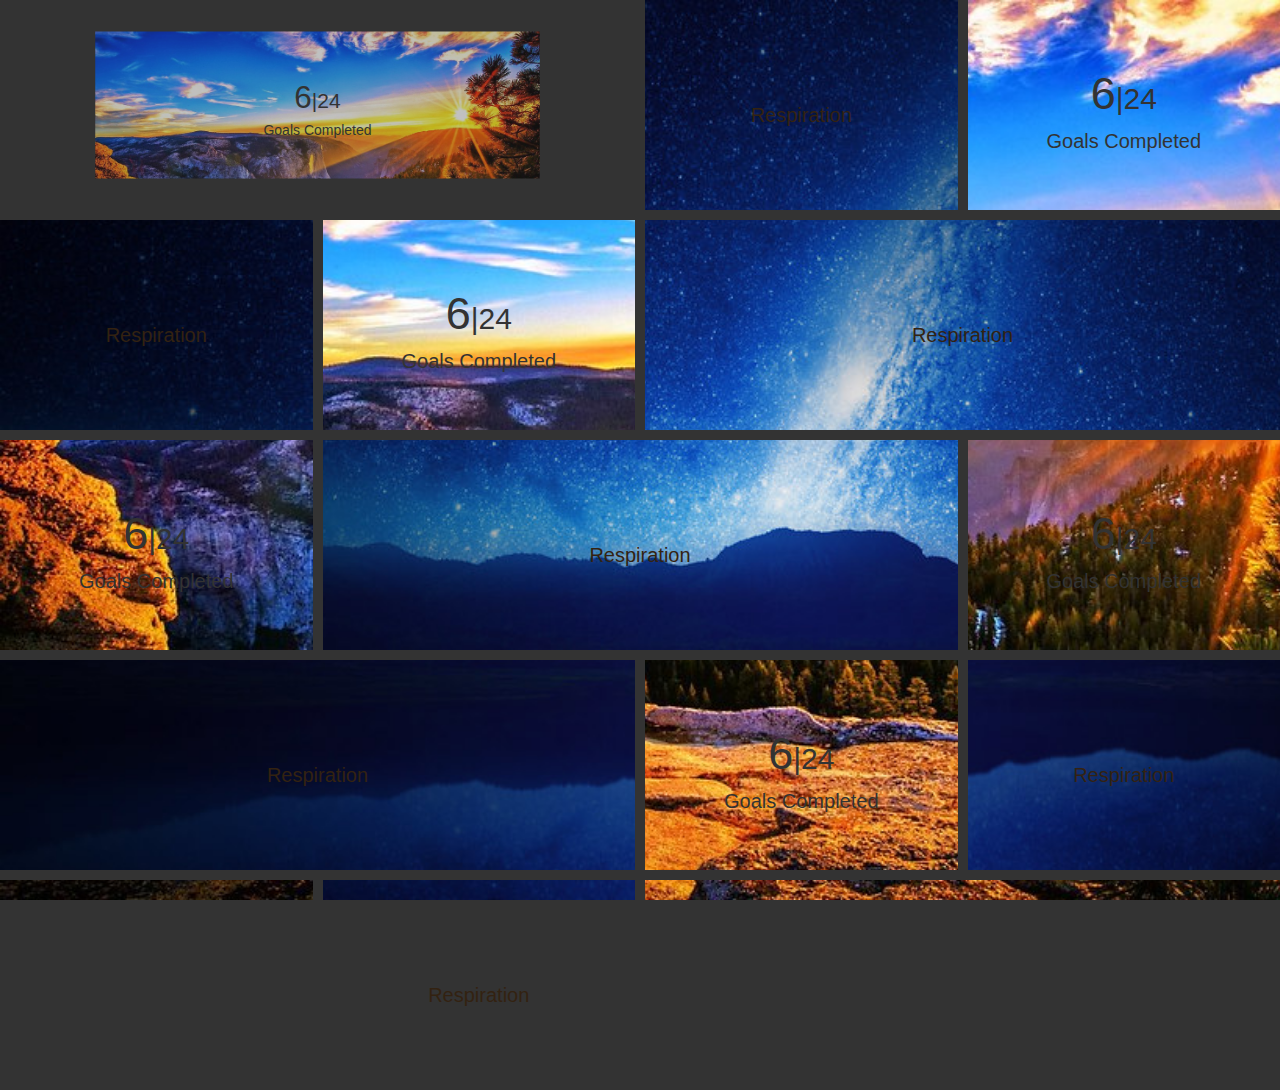
<file: index.html>
<!DOCTYPE html>
<html>
    <head>
    <meta charset="UTF-8">
    <meta name="viewport" content="width=device-width, initial-scale=1.0">
    <link rel="stylesheet" href="https://cdnjs.cloudflare.com/ajax/libs/font-awesome/5.13.0/css/all.min.css" integrity="sha256-h20CPZ0QyXlBuAw7A+KluUYx/3pK+c7lYEpqLTlxjYQ=" crossorigin="anonymous" />
    <link rel="stylesheet" href="style.css">
        <title>我的網站</title>
    </head>
    <body>
        <div class="container">
            <div class="bg1">
                <h2>6<span>|24</span></h2>
                <p>Goals Completed</p>
            </div>
            <div class="bg2">
                <h2><i class="fas fa-battery-three-quarters"></i></h2>
                <p>Respiration</p>
            </div> 
            <div class="bg1">
                <h2>6<span>|24</span></h2>
                <p>Goals Completed</p>
            </div>
            <div class="bg2">
                <h2><i class="fas fa-battery-three-quarters"></i></h2>
                <p>Respiration</p>
            </div> 
    
            <div class="bg1">
                <h2>6<span>|24</span></h2>
                <p>Goals Completed</p>
            </div>
            <div class="bg2">
                <h2><i class="fas fa-battery-three-quarters"></i></h2>
                <p>Respiration</p>
            </div> 
            <div class="bg1">
                <h2>6<span>|24</span></h2>
                <p>Goals Completed</p>
            </div>
            <div class="bg2">
                <h2><i class="fas fa-battery-three-quarters"></i></h2>
                <p>Respiration</p>
            </div> 
            <div class="bg1">
                <h2>6<span>|24</span></h2>
                <p>Goals Completed</p>
            </div>
            <div class="bg2">
                <h2><i class="fas fa-battery-three-quarters"></i></h2>
                <p>Respiration</p>
            </div> 
            <div class="bg1">
                <h2>6<span>|24</span></h2>
                <p>Goals Completed</p>
            </div>
            <div class="bg2">
                <h2><i class="fas fa-battery-three-quarters"></i></h2>
                <p>Respiration</p>
            </div> 
            <div class="bg1">
                <h2>6<span>|24</span></h2>
                <p>Goals Completed</p>
            </div>
            <div class="bg2">
                <h2><i class="fas fa-battery-three-quarters"></i></h2>
                <p>Respiration</p>
            </div> 
            <div class="bg1">
                <h2>6<span>|24</span></h2>
                <p>Goals Completed</p>
            </div>
        </div>
    </body>
</html>
</file>
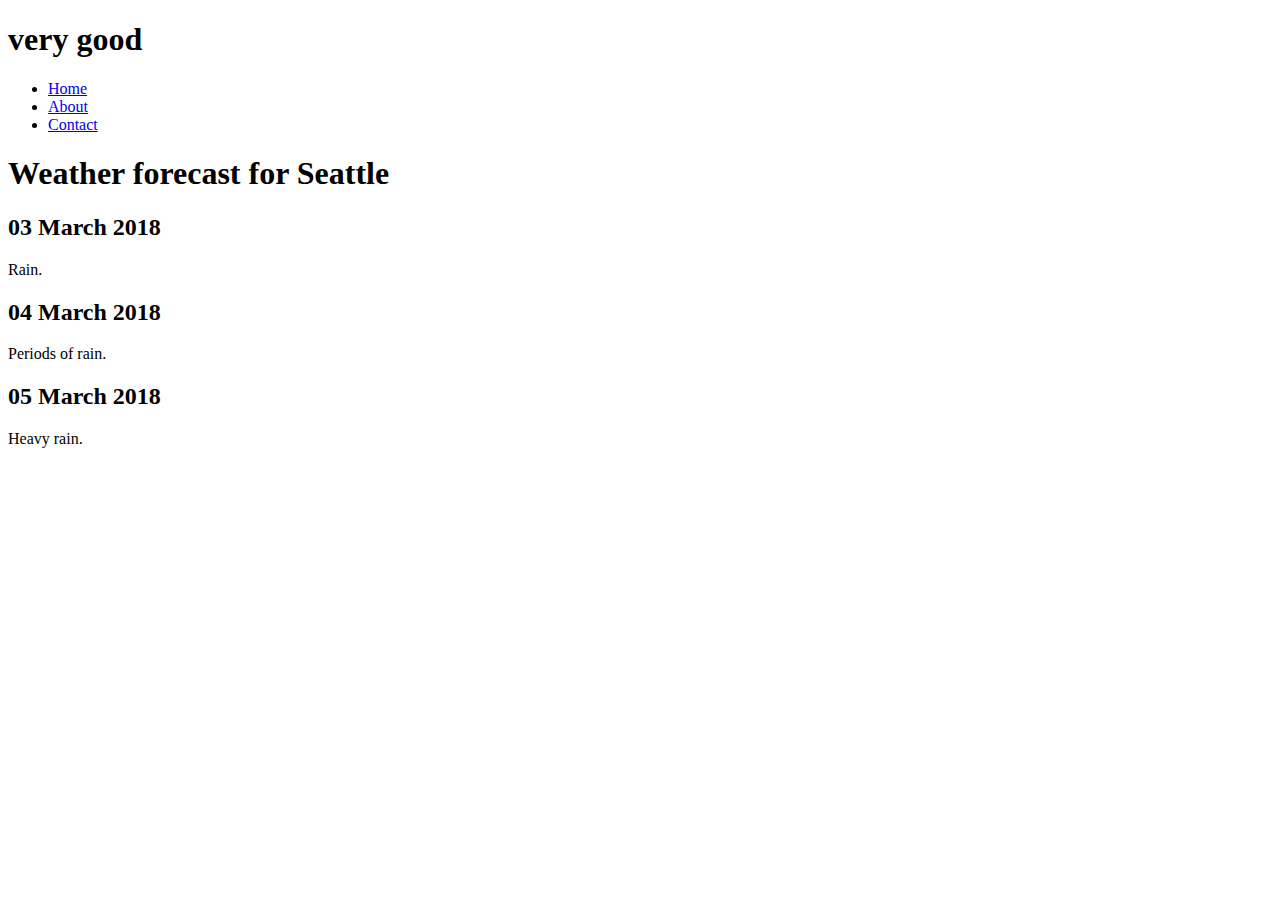
<file: test.html>
<!DOCTYPE html>
<html>
    <head>
        <meta charset="utf-8">
        <title>hello github</title>
    </head>
    <body>
        <h1> very good</h1>
        <nav class="menu">
            <ul>
                <li><a href="#">Home</a></li>
                <li><a href="#">About</a></li>
                <li><a href="#">Contact</a></li>
            </ul>
        </nav>

    <article class="forecast">
        <h1>Weather forecast for Seattle</h1>
        
        <article class="day-forecast">
            <h2>03 March 2018</h2>
            <p>Rain.</p>
        </article>

        <article class="day-forecast">
            <h2>04 March 2018</h2>
            <p>Periods of rain.</p>
        </article>

        <article class="day-forecast">
            <h2>05 March 2018</h2>
            <p>Heavy rain.</p>
        </article>
    </article>
    </body>
</html>
</file>
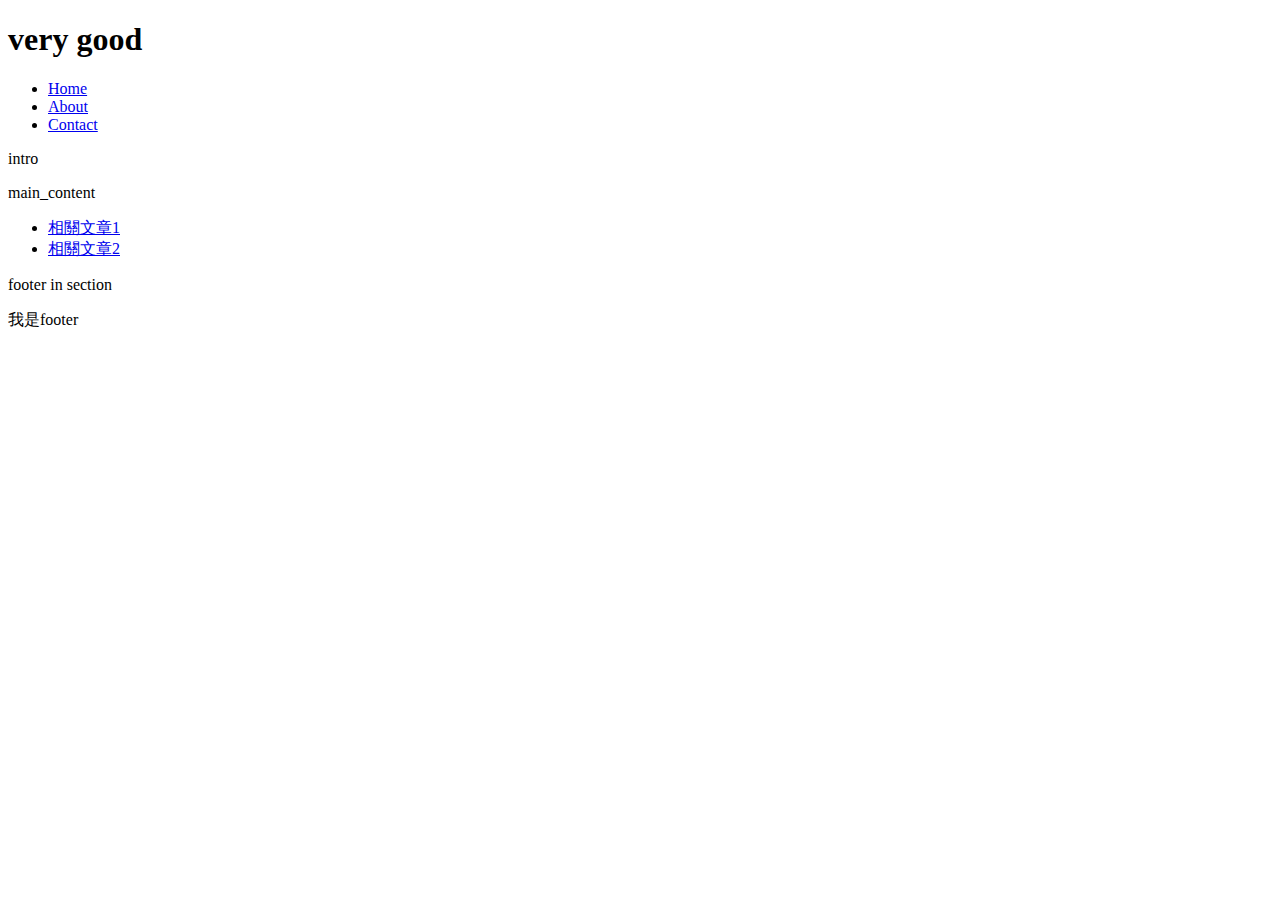
<file: test2.html>
<!DOCTYPE html>
<html>
    <head>
        <meta charset="utf-8">
        <title>hello github</title>
    </head>
    <body>
        <h1> very good</h1>
        <nav class="menu">
            <ul>
                <li><a href="#">Home</a></li>
                <li><a href="#">About</a></li>
                <li><a href="#">Contact</a></li>
            </ul>
        </nav>

    <article class="forecast">
        <section id="intro">
            <p>intro</p>
        </section>

        <section id="main_content">
               <p>main_content</p>
        </section> 

        <section id="related">
            <ul>
                <li><a href="test.html">相關文章1</a></li>
                <li><a href="index.html">相關文章2</a></li>
            </ul>
        </section>
    </article>

    <section>
        <footer>
            <p>footer in section</section></p>
        </footer>
    </section>
    <footer>
        <p>我是footer</p>
    </footer>

    </body>
</html>
</file>
<file: style.css>
@import url(https://fonts.googleapis.com/css2?
family=Roboto:wght@300;400&display=swap');

*{
    box-sizing: border-box;
    margin: 0;
    padding: 0
}

body{
    background: #333;
    color: #fff;
    font-family: 'Roboto', sans-serif;
}

.container{
    display: grid;
    grid-template-columns: repeat(4, 1fr);
    grid-gap: 10px;
}

.container > div{
    height: 210px;
    background-size: cover;
    background-attachment: fixed;

    display:flex;
    flex-direction: column;
    align-items: center;
    justify-content: center;
    text-align: center;
    transition: all 0.5s ease-in;
}

.container > div:hover {
    opacity:0.7;
    transform: scale(0.7);

}

h2 {
    font-size: 45px;
    font-weight: 300;
    margin: 10px;
}

h2 span {
    font-size: 30px;
}

p {
    font-size: 20px;
}

.container > div:nth-of-type(1){
    grid-column: 1 / 3 ;
}

.container > div:nth-of-type(6){
    grid-column: 3 / 5 ;
}

.container > div:nth-of-type(8){
    grid-column: 2 / 4 ;
}

.container > div:nth-of-type(10){
    grid-column: 1 / 3 ;
}

.container > div:nth-of-type(15){
    grid-column: 3 / 5 ;
}

.bg1{
    background: url('./img/山.jpg');
    color: #333;
}

.bg2{
    background: url('./img/銀河.jpg');
    color: #321
}
.shadowbox {
    width: 15em;
    border: 1px solid #333;
    box-shadow: 8px 8px 5px #444;
    padding: 8px 12px;
    background-image: linear-gradient(180deg, #fff, #ddd 40%, #ccc);
  }
</file>
